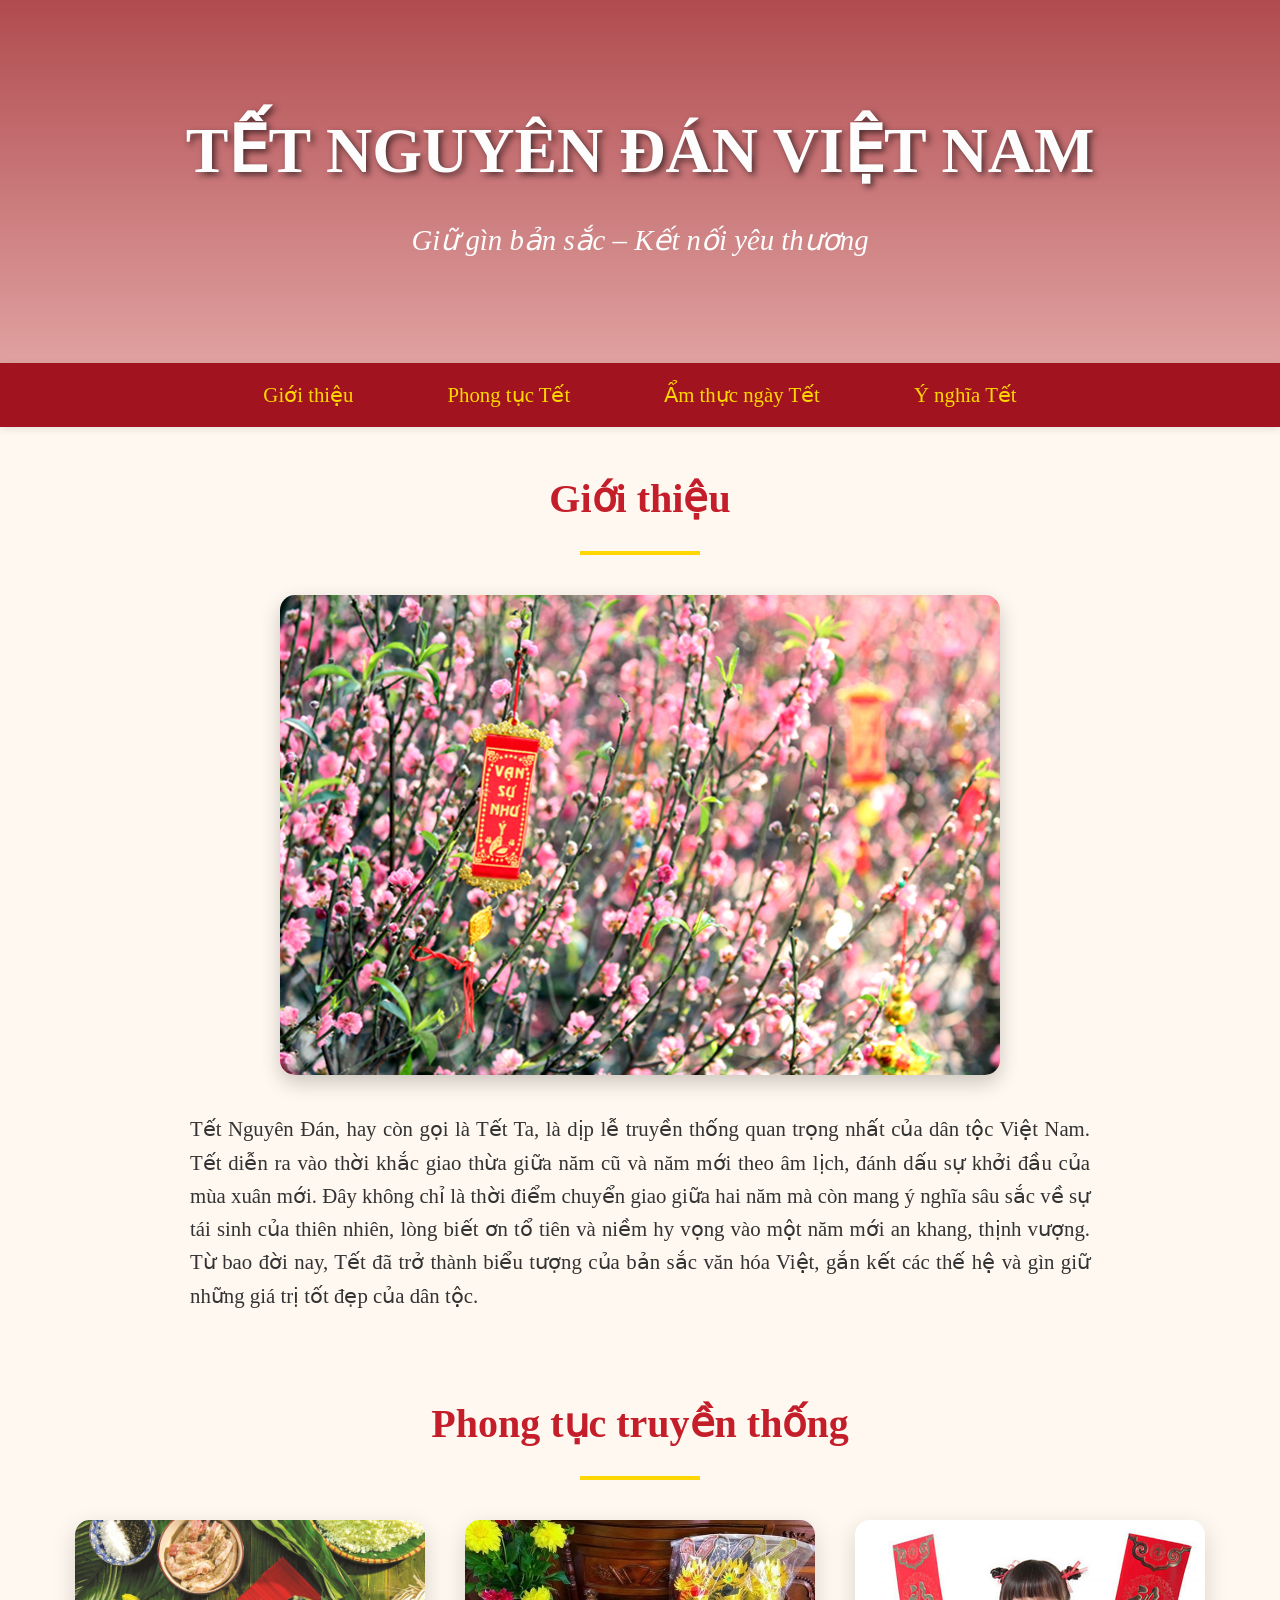
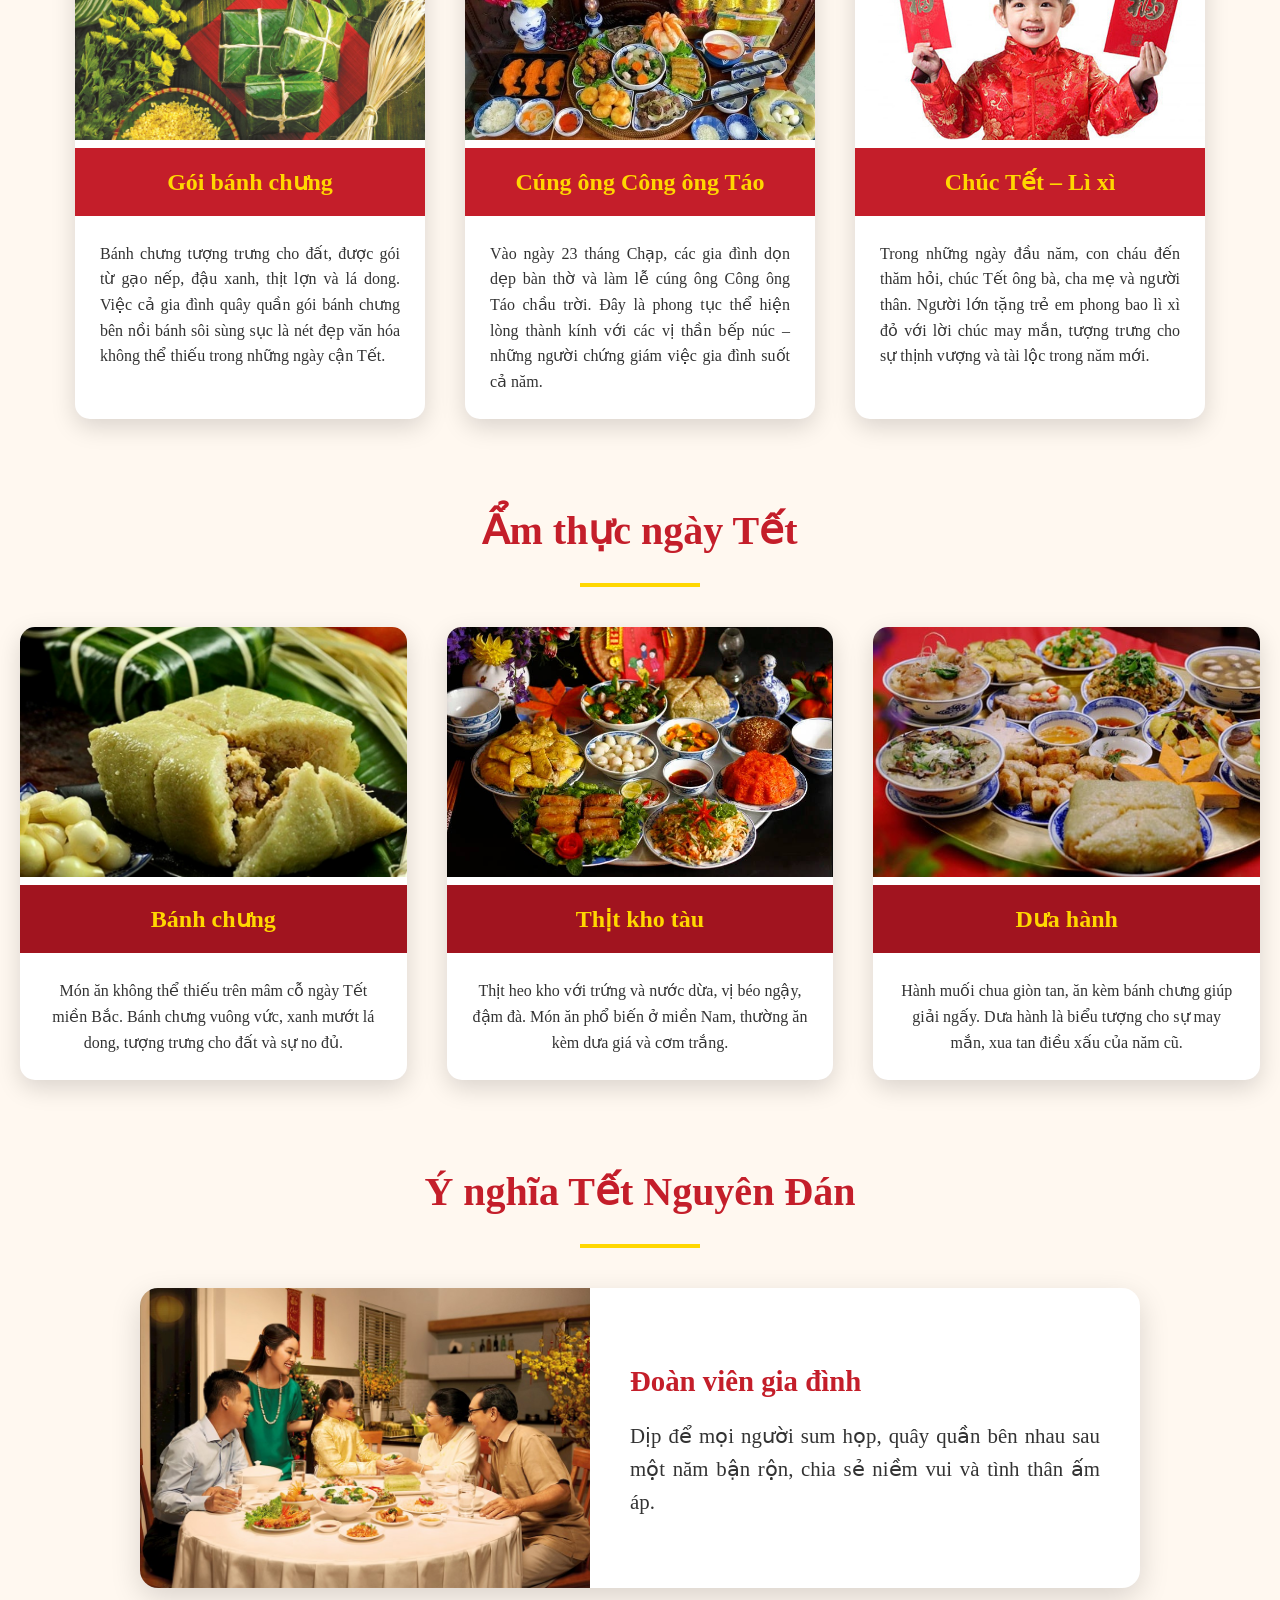
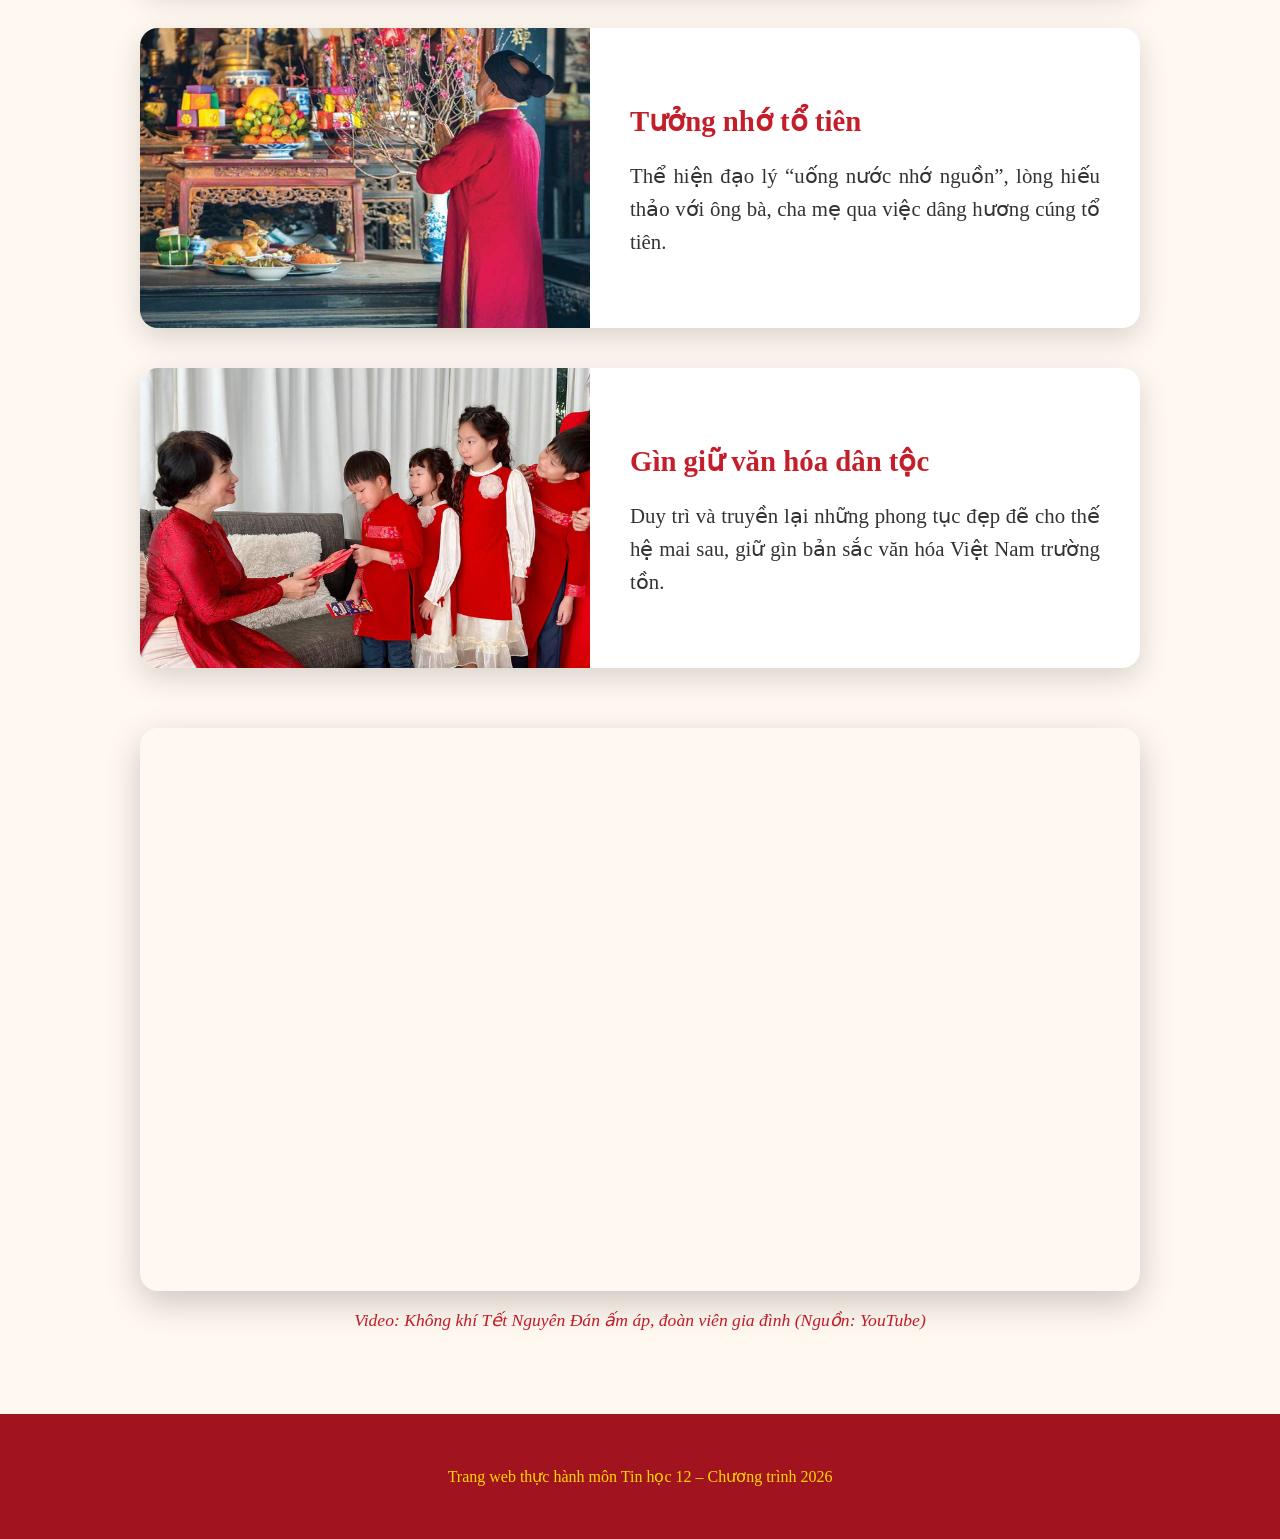
<file: tet/index.html>
<!DOCTYPE html>
<html lang="vi">

<head>
    <meta charset="UTF-8">
    <meta name="viewport" content="width=device-width, initial-scale=1.0">
    <title>Tết Nguyên Đán Việt Nam</title>
</head>

<link rel="stylesheet" href="style.css">
<body>

    <header>
        <h1>TẾT NGUYÊN ĐÁN VIỆT NAM</h1>
        <p>Giữ gìn bản sắc – Kết nối yêu thương</p>
    </header>

    <nav>
        <a href="#gioi-thieu">Giới thiệu</a>
        <a href="#phong-tuc">Phong tục Tết</a>
        <a href="#am-thuc">Ẩm thực ngày Tết</a>
        <a href="#y-nghia">Ý nghĩa Tết</a>
    </nav>

    <div class="container">

        <!-- Giới thiệu -->
        <section id="gioi-thieu">
            <h2>Giới thiệu</h2>
            <div class="intro-img">
                <img src="img/banner.png"
                    alt="Hoa đào ngày Tết">
            </div>
            <p>
                Tết Nguyên Đán, hay còn gọi là Tết Ta, là dịp lễ truyền thống quan trọng nhất của dân tộc Việt Nam.
                Tết diễn ra vào thời khắc giao thừa giữa năm cũ và năm mới theo âm lịch, đánh dấu sự khởi đầu của mùa
                xuân mới.
                Đây không chỉ là thời điểm chuyển giao giữa hai năm mà còn mang ý nghĩa sâu sắc về sự tái sinh của thiên
                nhiên,
                lòng biết ơn tổ tiên và niềm hy vọng vào một năm mới an khang, thịnh vượng.
                Từ bao đời nay, Tết đã trở thành biểu tượng của bản sắc văn hóa Việt, gắn kết các thế hệ và gìn giữ
                những giá trị tốt đẹp của dân tộc.
            </p>
        </section>

        <!-- Phong tục -->
        <section id="phong-tuc">
            <h2>Phong tục truyền thống</h2>
            <div class="card-container">
                <div class="card">
                    <img src="img/banhChung.png" alt="Gói bánh chưng">
                    <h3>Gói bánh chưng</h3>
                    <p>
                        Bánh chưng tượng trưng cho đất, được gói từ gạo nếp, đậu xanh, thịt lợn và lá dong.
                        Việc cả gia đình quây quần gói bánh chưng bên nồi bánh sôi sùng sục là nét đẹp văn hóa không thể
                        thiếu trong những ngày cận Tết.
                    </p>
                </div>
                <div class="card">
                    <img src="img/thoCung.png"
                        alt="Cúng ông Công ông Táo">
                    <h3>Cúng ông Công ông Táo</h3>
                    <p>
                        Vào ngày 23 tháng Chạp, các gia đình dọn dẹp bàn thờ và làm lễ cúng ông Công ông Táo chầu trời.
                        Đây là phong tục thể hiện lòng thành kính với các vị thần bếp núc – những người chứng giám việc
                        gia đình suốt cả năm.
                    </p>
                </div>
                <div class="card">
                    <img src="img/liXi.png"
                        alt="Lì xì chúc Tết">
                    <h3>Chúc Tết – Lì xì</h3>
                    <p>
                        Trong những ngày đầu năm, con cháu đến thăm hỏi, chúc Tết ông bà, cha mẹ và người thân.
                        Người lớn tặng trẻ em phong bao lì xì đỏ với lời chúc may mắn, tượng trưng cho sự thịnh vượng và
                        tài lộc trong năm mới.
                    </p>
                </div>
            </div>
        </section>

        <!-- Ẩm thực -->
        <section id="am-thuc">
            <h2>Ẩm thực ngày Tết</h2>
            <div class="am-thuc-grid">
                <div class="mon-an">
                    <img src="img/banChung2.png" alt="Bánh chưng">
                    <h3>Bánh chưng</h3>
                    <p>
                        Món ăn không thể thiếu trên mâm cỗ ngày Tết miền Bắc.
                        Bánh chưng vuông vức, xanh mướt lá dong, tượng trưng cho đất và sự no đủ.
                    </p>
                </div>
                <div class="mon-an">
                    <img src="img/thitKho.png"
                        alt="Thịt kho tàu">
                    <h3>Thịt kho tàu</h3>
                    <p>
                        Thịt heo kho với trứng và nước dừa, vị béo ngậy, đậm đà.
                        Món ăn phổ biến ở miền Nam, thường ăn kèm dưa giá và cơm trắng.
                    </p>
                </div>
                <div class="mon-an">
                    <img src="img/duaHanh.png"
                        alt="Dưa hành">
                    <h3>Dưa hành</h3>
                    <p>
                        Hành muối chua giòn tan, ăn kèm bánh chưng giúp giải ngấy.
                        Dưa hành là biểu tượng cho sự may mắn, xua tan điều xấu của năm cũ.
                    </p>
                </div>
            </div>
        </section>

        <!-- Ý nghĩa -->
        <!-- Section Ý nghĩa - Phiên bản mới đẹp hơn với nhiều hình ảnh -->
        <section id="y-nghia">
            <h2>Ý nghĩa Tết Nguyên Đán</h2>

            <!-- Card 1: Đoàn viên gia đình -->
            <div class="meaning-card">
                <img src="img/xumVay.png"
                    alt="Gia đình sum họp quây quần ngày Tết">
                <div class="meaning-text">
                    <h3>Đoàn viên gia đình</h3>
                    <p>Dịp để mọi người sum họp, quây quần bên nhau sau một năm bận rộn, chia sẻ niềm vui và tình thân
                        ấm áp.</p>
                </div>
            </div>

            <!-- Card 2: Tưởng nhớ tổ tiên -->
            <div class="meaning-card">
                <img src="img/thoCung2.png"
                    alt="Bàn thờ gia tiên ngày Tết">
                <div class="meaning-text">
                    <h3>Tưởng nhớ tổ tiên</h3>
                    <p>Thể hiện đạo lý “uống nước nhớ nguồn”, lòng hiếu thảo với ông bà, cha mẹ qua việc dâng hương cúng
                        tổ tiên.</p>
                </div>
            </div>

            <!-- Card 3: Gìn giữ văn hóa dân tộc -->
            <div class="meaning-card">
                <img src="img/liXi2.png"
                    alt="Trẻ em nhận lì xì giữ gìn truyền thống">
                <div class="meaning-text">
                    <h3>Gìn giữ văn hóa dân tộc</h3>
                    <p>Duy trì và truyền lại những phong tục đẹp đẽ cho thế hệ mai sau, giữ gìn bản sắc văn hóa Việt Nam
                        trường tồn.</p>
                </div>
            </div>

            <!-- Hình tổng hợp đẹp ở cuối để kết section -->
            <!-- Video kết section Ý nghĩa - Không khí Tết cổ truyền sống động -->
            <div class="meaning-final-video">
                <div class="video-wrapper">
                    <iframe width="560" height="315" src="https://www.youtube.com/embed/OP7o--bwTk8"
                        title="Không khí Tết cổ truyền Việt Nam" frameborder="0"
                        allow="accelerometer; autoplay; clipboard-write; encrypted-media; gyroscope; picture-in-picture"
                        allowfullscreen>
                    </iframe>
                </div>
                <p class="video-caption">Video: Không khí Tết Nguyên Đán ấm áp, đoàn viên gia đình (Nguồn: YouTube)</p>
            </div>
        </section>

    </div>

    <footer>
        <p>Trang web thực hành môn Tin học 12 – Chương trình 2026</p>
    </footer>
</body>

</html>
</file>
<file: tet/style.css>
/* Reset và font chung */
* {
    margin: 0;
    padding: 0;
    box-sizing: border-box;
}
body {
    font-family: 'Times New Roman', Times, serif;
    background-color: #fff8f0;
    /* Kem nhạt */
    color: #333;
    line-height: 1.6;
}

/* Header với hình nền hoa đào nhẹ (tùy chọn, em comment nếu không thích) */
header {
    background: linear-gradient(rgba(149, 15, 24, 0.742), rgba(173, 19, 29, 0.381)), url('https://vienchibao.com/wp-content/uploads/2021/01/Y-Nghia-Va-Ve-Dep-Tinh-Te-Cua-Cay-Hoa-Dao-Ngay-Tet-2.jpg') center/cover no-repeat;
    color: #fdfdfd;
    text-align: center;
    padding: 100px 20px;
    box-shadow: 0 4px 15px rgba(0, 0, 0, 0.3);
}

header h1 {
    font-size: 4em;
    text-shadow: 3px 3px 6px rgba(0, 0, 0, 0.6);
}

header p {
    font-size: 1.8em;
    font-style: italic;
    margin-top: 15px;
}

/* Nav */
nav {
    background-color: #a1141f;
    text-align: center;
    padding: 15px 0;
    box-shadow: 0 2px 8px rgba(0, 0, 0, 0.1);
}

nav a {
    color: #ffd700;
    text-decoration: none;
    font-size: 1.3em;
    margin: 0 25px;
    padding: 10px 20px;
    border-radius: 8px;
    transition: background 0.3s;
}

nav a:hover {
    background: rgba(255, 215, 0, 0.3);
}

.container {
    max-width: 1300px;
    margin: 40px auto;
    padding: 0 20px;
}

section {
    margin-bottom: 80px;
}

section h2 {
    text-align: center;
    color: #c41e2a;
    font-size: 2.5em;
    margin-bottom: 40px;
    position: relative;
}

section h2::after {
    content: '';
    display: block;
    width: 120px;
    height: 4px;
    background: #ffd700;
    margin: 20px auto 0;
}

/* Giới thiệu - thêm hình */
#gioi-thieu .intro-img {
    text-align: center;
    margin-bottom: 30px;
}

#gioi-thieu img {
    max-width: 100%;
    border-radius: 15px;
    box-shadow: 0 8px 20px rgba(0, 0, 0, 0.2);
}

#gioi-thieu p {
    font-size: 1.3em;
    text-align: justify;
    max-width: 900px;
    margin: 0 auto;
}

/* Phong tục - card có hình trên đầu */
.card-container {
    display: flex;
    justify-content: center;
    gap: 40px;
    flex-wrap: wrap;
}

.card {
    background: white;
    width: 350px;
    border-radius: 15px;
    overflow: hidden;
    box-shadow: 0 8px 25px rgba(0, 0, 0, 0.15);
    transition: transform 0.4s;
}

.card:hover {
    transform: translateY(-15px);
}

.card img {
    width: 100%;
    height: 220px;
    object-fit: cover;
}

.card h3 {
    background: #c41e2a;
    color: #ffd700;
    padding: 15px;
    text-align: center;
    font-size: 1.5em;
}

.card p {
    padding: 25px;
    text-align: justify;
}

/* Ẩm thực - grid có hình */
.am-thuc-grid {
    display: grid;
    grid-template-columns: repeat(auto-fit, minmax(350px, 1fr));
    gap: 40px;
}

.mon-an {
    background: white;
    border-radius: 15px;
    overflow: hidden;
    text-align: center;
    box-shadow: 0 8px 25px rgba(0, 0, 0, 0.15);
}

.mon-an img {
    width: 100%;
    height: 250px;
    object-fit: cover;
}

.mon-an h3 {
    background: #a1141f;
    color: #ffd700;
    padding: 15px;
    font-size: 1.5em;
}

.mon-an p {
    padding: 25px;
}

/* Ý nghĩa - thêm hình đoàn viên */
/* Section Ý nghĩa - Thiết kế mới đẹp hơn */
#y-nghia .meaning-card {
    display: flex;
    align-items: center;
    background: white;
    margin: 40px auto;
    max-width: 1000px;
    border-radius: 18px;
    overflow: hidden;
    box-shadow: 0 10px 30px rgba(0, 0, 0, 0.15);
    transition: transform 0.4s;
}

#y-nghia .meaning-card:hover {
    transform: translateY(-10px);
}

#y-nghia .meaning-card img {
    width: 45%;
    height: 300px;
    object-fit: cover;
}

#y-nghia .meaning-text {
    width: 55%;
    padding: 40px;
}

#y-nghia .meaning-text h3 {
    color: #c41e2a;
    font-size: 1.8em;
    margin-bottom: 15px;
}

#y-nghia .meaning-text p {
    font-size: 1.3em;
    text-align: justify;
}

/* Hình cuối section */
#y-nghia .meaning-final-img {
    text-align: center;
    margin: 60px auto 20px;
}

#y-nghia .meaning-final-img img {
    max-width: 100%;
    border-radius: 18px;
    box-shadow: 0 12px 35px rgba(0, 0, 0, 0.2);
}

/* Responsive cho mobile */
@media (max-width: 768px) {
    #y-nghia .meaning-card {
        flex-direction: column;
    }

    #y-nghia .meaning-card img {
        width: 100%;
        height: 250px;
    }

    #y_nghia .meaning-text {
        width: 100%;
        padding: 25px;
    }
}

/* Footer */
footer {
    background: #a1141f;
    color: #ffd700;
    text-align: center;
    padding: 40px;
    margin-top: 60px;
}

footer p {
    margin: 10px 0;
}

/* Responsive */
@media (max-width: 768px) {
    header h1 {
        font-size: 2.8em;
    }

    nav a {
        display: block;
        margin: 15px 0;
    }

    .card-container,
    .am-thuc-grid {
        gap: 30px;
    }
}

/* Video kết section - Responsive đẹp, bo góc, đổ bóng */
#y-nghia .meaning-final-video {
    text-align: center;
    margin: 60px auto 20px;
    max-width: 1000px;
}

#y-nghia .video-wrapper {
    position: relative;
    padding-bottom: 56.25%;
    /* Tỷ lệ 16:9 chuẩn YouTube */
    height: 0;
    overflow: hidden;
    border-radius: 18px;
    box-shadow: 0 12px 35px rgba(0, 0, 0, 0.2);
}

#y-nghia .video-wrapper iframe {
    position: absolute;
    top: 0;
    left: 0;
    width: 100%;
    height: 100%;
    border: none;
}

#y-nghia .video-caption {
    margin-top: 15px;
    font-style: italic;
    color: #c41e2a;
    font-size: 1.1em;
}

/* Responsive cho mobile */
@media (max-width: 768px) {
    #y-nghia .video-wrapper {
        padding-bottom: 60%;
        /* Điều chỉnh nhẹ cho mobile */
    }
}
</file>
